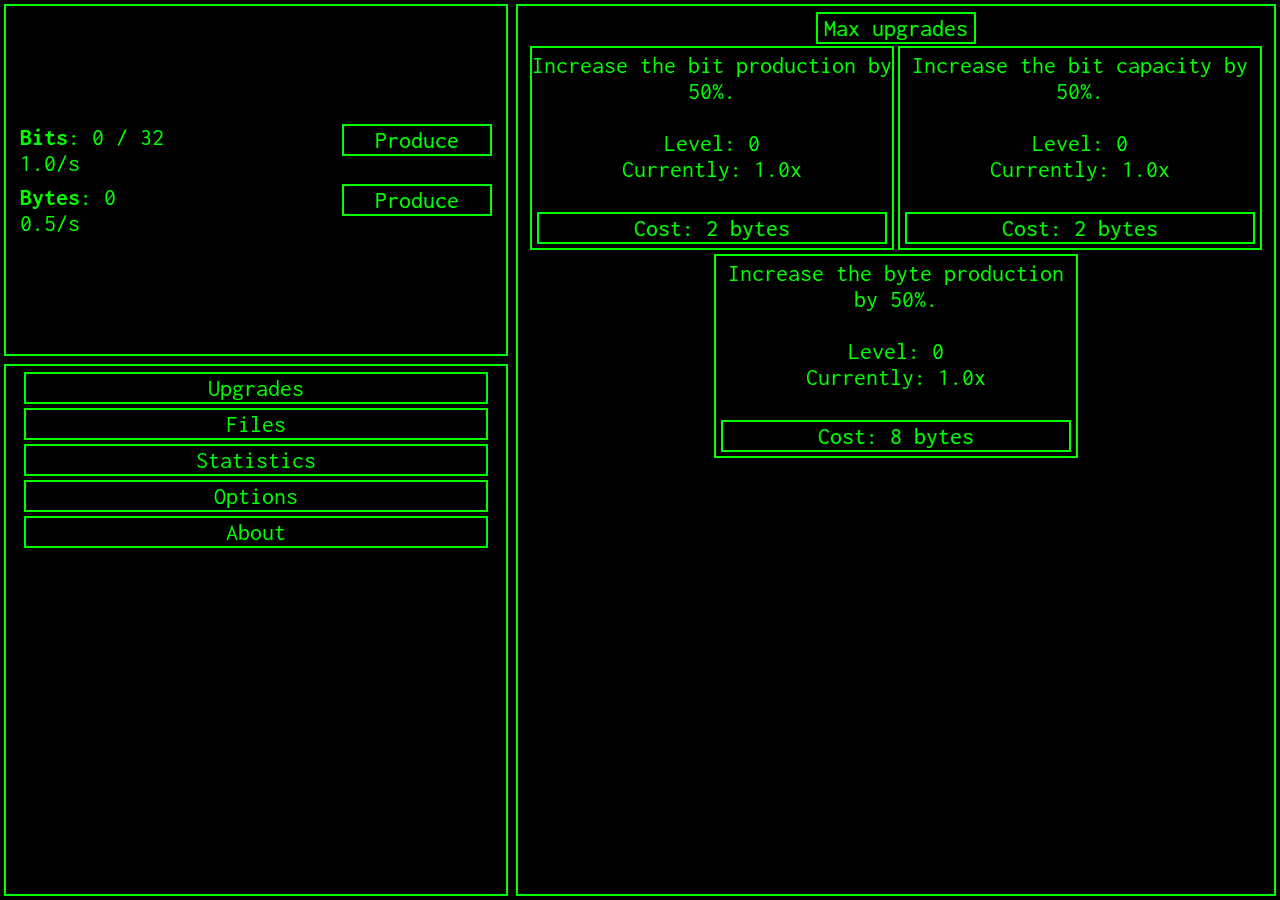
<file: index.html>
<html>
	<head>
		<title>Productive Data v0.1.5.3</title>
		<link rel="stylesheet" type="text/css" href="css/theme.css">
		<link href="https://fonts.googleapis.com/css?family=Inconsolata" rel="stylesheet">
		<script type="text/javascript" src="js/core.js"></script>
		<script type="text/javascript" src="js/load.js"></script>
		<script type="text/javascript" src="js/tabs.js"></script>
	</head>
	<body onload="init_game()">
		<div class="box topleft">
			<div class="currencies">
				<div class="currency">
					<div class="amount" id="bits"><b>Bits</b>: 0 / 32</div>
					<div class="production" id="bits_production">1.0/s</div>
					<button class="produce" id="produce_bits" onclick="produce('bits')">Produce</button>
				</div>
				<div class="currency">
					<div class="amount" id="bytes"><b>Bytes</b>: 0</div>
					<div class="production" id="bytes_production">0.5/s</div>
					<button class="produce" id="produce_bytes" onclick="produce('bytes')">Produce</button>
				</div>
				<div id="words_div" class="currency" style="display: none">
					<div class="amount" id="words"></div>
					<div class="production" id="words_multiplier"></div>
				</div>
			</div>
		</div>
		<div class="box bottomleft">
			<div class="boxInside tabButtons">
				<button onclick="switch_tab('upgrades')">Upgrades</button>
				<button onclick="switch_tab('files')">Files</button>
				<button id="tab_button_computers" onclick="switch_tab('computers')" style="display:none">Computers</button>
				<button id="tab_button_transfer" onclick="switch_tab('transfer')" style="display:none">Transfer</button>
				<button onclick="switch_tab('statistics')">Statistics</button>
				<button id="tab_button_feats" onclick="switch_tab('feats')" style="display:none">Feats</button>
				<button onclick="switch_tab('options')">Options</button>
				<button onclick="switch_tab('about')">About</button>
			</div>
		</div>
		<div class="box right">
			<div class="boxInside">
				<div class="tab" id="tab_stuck" style="display: block">
					If you are seeing this sentence for few seconds, please reload or export your save!<br>
					<button onclick="document.location.reload(true)">Reload</button>
					<button onclick="export_save_safe()">Export</button>
					<div id='exported_save_safe'>Here is your exported save. You can share it for reporting bugs.<br><textarea id='exported_save_safe_text' readonly></textarea></div>
				</div>
				<div class="tab" id="tab_upgrades">
					<button onclick="max_upgrades()">Max upgrades</button><br>
					<div class="upgrade">
						<div class="upgrade_effect" id="upgrade_1"></div>
						<button class="upgrade_button" id="upgrade_1_button" onclick="buy_upgrade(1)"></button>
					</div><div class="upgrade">
						<div class="upgrade_effect" id="upgrade_2"></div>
						<button class="upgrade_button" id="upgrade_2_button" onclick="buy_upgrade(2)"></button>
					</div><div class="upgrade">
						<div class="upgrade_effect" id="upgrade_3"></div>
						<button class="upgrade_button" id="upgrade_3_button" onclick="buy_upgrade(3)"></button>
					</div>
				</div>
				<div class="tab" id="tab_files">
					<div class="tab_locked" id="tab_locked_files">
						<b style="font-size: 48px">Unlock files?</b><br>
						<button class="unlock_button" onclick="unlock_files()">Cost: 64 bytes</button>
						<div id="perm_unlock_files">
							<b>Or are you want to perm-unlock files?</b><br>
							<button class="unlock_button" onclick="perm_unlock_files()">Cost: 16 words</button>
						</div>
					</div>
					<div id="tab_unlocked_files">
						<div id="total_file_boost"></div>
						<div id="percentage_to_be_injected"></div>
						<button onclick="select_percentage(10)">10%</button>
						<button onclick="select_percentage(25)">25%</button>
						<button onclick="select_percentage(100/3)">33.3%</button>
						<button onclick="select_percentage(50)">50%</button>
						<button onclick="select_percentage(75)">75%</button>
						<button onclick="select_percentage(100)">100%</button><br>
						<div id="inject_equally_button"><button onclick="inject_equally()">Inject all words evenly</button></div>
					</div>
				</div>
				<div class="tab" id="tab_computers">
					<div class="tab_locked" id="tab_locked_computers">
						<b style="font-size: 48px">Unlock computers?</b><br>
						<button class="unlock_button" onclick="unlock_computers()">512x multiplier</button>
						<div id="total_file_boost_computers"></div>
						<div id="perm_unlock_computers">
							<b>Or are you want to perm-unlock computers?</b><br>
							<button class="unlock_button" onclick="perm_unlock_computers()">Cost: 256 words</button>
						</div>
					</div>
					<div id="tab_unlocked_computers">
						<b>Select the file you want to dissolve.</b>
						<div id="file_selected"></div>
						<button class="select_file_button" id="select_file_1" onclick="select_file(1)"></button>
						<button class="select_file_button" id="select_file_2" onclick="select_file(2)"></button>
						<button class="select_file_button" id="select_file_3" onclick="select_file(3)"></button>
						<button class="select_file_button" id="select_file_4" onclick="select_file(4)"></button>
						<button class="select_file_button" id="select_file_5" onclick="select_file(5)"></button>
						<button class="select_file_button" id="select_file_6" onclick="select_file(6)"></button>
						<button class="select_file_button" id="select_file_7" onclick="select_file(7)"></button>
						<button class="select_file_button" id="select_file_8" onclick="select_file(8)"></button>
						<div id="total_computer_boost"></div>
						<div id="computers"></div>
						<div id="unlock_servers">
							<b style="font-size: 48px">Unlock servers?</b><br>
							<button class="unlock_button" onclick="unlock_servers()">Cost: 512 words</button>
						</div>
					</div>
				</div>
				<div class="tab" id="tab_transfer">
					Transferring resets all of your bits, bytes, upgrades, files, and computers, but you will gain words based on your bytes. You need to get 160 total computer levels to transfer.
					<div id="total_computer_levels"></div>
					<button id="transfer" onclick="transfer()"></button>
					<div id="next_word_gain"></div>
					<div id="automation">
						<button class="automation_upgrade_button" id="buy_autobuyer" onclick="buy_autobuyer()"></button><br>
					</div>
				</div>
				<div class="tab table_tab" id="tab_statistics">
					<table align=center>
						<tr>
							<td>Playtime:</td>
							<td id="playtime">0.0 seconds</td>
						</tr>
						<tr>
							<td>Total bits gained:</td>
							<td id="total_bits">0</td>
						</tr>
						<tr>
							<td>Total bytes gained:</td>
							<td id="total_bytes">0</td>
						</tr>
						<tr>
							<td>Total upgrades bought:</td>
							<td id="total_upgrades">0</td>
						</tr>
						<tr id="bits_injected_row">
							<td>Total bits injected:</td>
							<td id="bits_injected">0</td>
						</tr>
						<tr id="files_dissolved_row">
							<td>Total files dissolved:</td>
							<td id="files_dissolved">0</td>
						</tr>
						<tr id="total_exp_row">
							<td>Total EXP gained:</td>
							<td id="total_exp">0</td>
						</tr>
						<tr id="total_levelups_row">
							<td>Total level ups:</td>
							<td id="total_levelups">0</td>
						</tr>
						<tr id="total_computer_levelups_row">
							<td>Total computer level ups:</td>
							<td id="total_computer_levelups">0</td>
						</tr>
						<tr id="times_transfer_row">
							<td>Times transferred:</td>
							<td id="times_transfer">0</td>
						</tr>
						<tr id="time_this_transfer_row">
							<td>Time since last transfer:</td>
							<td id="time_this_transfer">0.0 seconds</td>
						</tr>
						<tr id="fastest_transfer_row">
							<td>Fastest transfer:</td>
							<td id="fastest_transfer">0.0 seconds</td>
						</tr>
						<tr id="total_words_row">
							<td>Total words gained:</td>
							<td id="total_words">0</td>
						</tr>
						<tr id="words_injected_row">
							<td>Total words injected:</td>
							<td id="words_injected">0</td>
						</tr>
						<tr id="total_sxp_row">
							<td>Total SXP gained:</td>
							<td id="total_sxp">0</td>
						</tr>
						<tr id="servers_made_row">
							<td>Total servers made:</td>
							<td id="servers_made">0</td>
						</tr>
						<tr id="total_server_levelups_row">
							<td>Total server level ups:</td>
							<td id="total_server_levelups">0</td>
						</tr>
					</table>
				</div>
				<div class="tab table_tab" id="tab_feats">
					<table id="feats" align=center>
					</table>
				</div>
				<div class="tab" id="tab_options">
					<b style="font-size: 48px">Saving</b><br>
					<table align=center><tr>
						<td><button class="option" onclick="save_game()">Save</button></td>
						<td><button class="option" onclick="export_save()">Export</button></td>
						<td><button class="option" onclick="import_save()">Import</button></td>
						<td><button class="option" onclick="hard_reset()">HARD RESET</button></td>
					</tr><tr>
						<td></td>
						<td><button class="option" id="auto_save" onclick="toggle_auto_save()"></button></td>
						<td><button class="option" id="offline_progress" onclick="toggle_offline_progress()"></button></td>
						<td></td>
					</tr></table>
					<div id='exported_save'>Here is your exported save. You can share it for reporting bugs.<br><textarea id='exported_save_text' readonly></textarea></div>
					<b style="font-size: 48px">Display</b><br>
					<table align=center><tr>
						<td><button class="option" id="tick_rate" onclick="change_tick_rate()"></button></td>
						<td><button class="option" id="theme" onclick="open_theme_menu()"></button></td>
						<td><button class="option" id="notation" onclick="change_notation()"></button></td>
					</tr></table>
					<div id='theme_menu'>
						<div id="theme_color"></div>
						<button class="theme_option_button" onclick="change_theme_color(1)">Red</button>
						<button class="theme_option_button" onclick="change_theme_color(2)">Orange</button>
						<button class="theme_option_button" onclick="change_theme_color(3)">Yellow</button>
						<button class="theme_option_button" onclick="change_theme_color(4)">Lime</button>
						<button class="theme_option_button" onclick="change_theme_color(5)">Green</button>
						<button class="theme_option_button" onclick="change_theme_color(6)">Jade</button>
						<button class="theme_option_button" onclick="change_theme_color(7)">Cyan</button>
						<button class="theme_option_button" onclick="change_theme_color(8)">Water</button>
						<button class="theme_option_button" onclick="change_theme_color(9)">Blue</button>
						<button class="theme_option_button" onclick="change_theme_color(10)">Purple</button>
						<button class="theme_option_button" onclick="change_theme_color(11)">Pink</button>
						<button class="theme_option_button" onclick="change_theme_color(12)">Red Beryl</button><br><br>
						<button id="theme_light" class="theme_option_button" onclick="toggle_theme_light()"></button>
						<button id="theme_dark" class="theme_option_button" onclick="toggle_theme_dark()"></button>
					</div>
					<b style="font-size: 48px">Quality of Life</b><br>
					<table align=center><tr>
						<td><button class="option" id="lock_bits_production" onclick="lock_bits_production()"></button></td>
					</tr></table>
				</div>
				<div class="tab" id="tab_about">
					<b style='font-size: 48px'>Productive Data</b><br>Created by Aarex Tiaokhiao<br>v0.1.5.3<br><br>
					<a href="https://aarextiaokhiao.github.io/">Home</a><br>
					<a href="changelog.html">Changelog</a><br>
					<s>Discord</s> (<a href="http://discord.gg/KsjcgskgTj" target="_newtab">NG+3 Server</a>)<br>
					<a href="http://aarextiaokhiao.github.io">Aarex's Home</a>
					<br><br>
					<b style='font-size:48px'>WARNING</b><br>
					This game has been now archived after few years of development. I am not deleting this for historic purposes. You are feel free to still play this game, but however you will probably not enjoy it.<br>
				</div>
			</div>
		</div>
		<div id="feat_achieved">
		</div>
	</body>
</html>
</file>
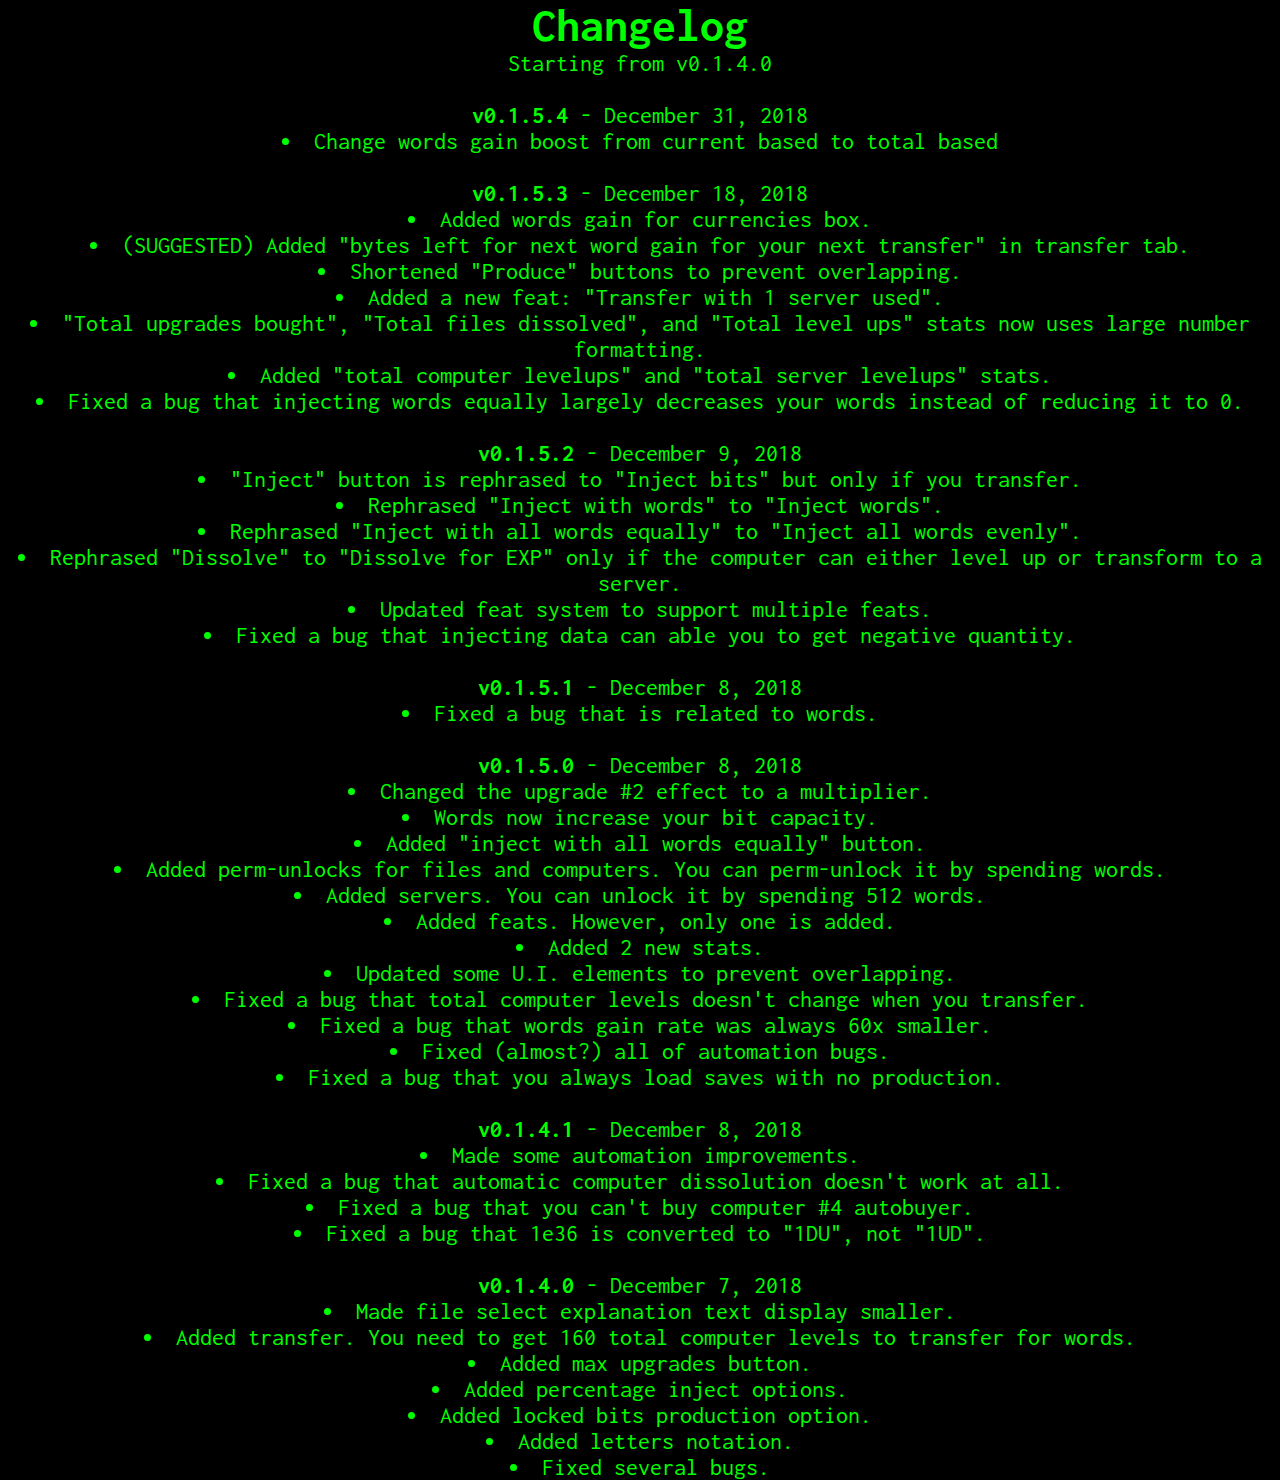
<file: changelog.html>
<html>
	<head>
		<title>Productive Data</title>
		<link rel="stylesheet" type="text/css" href="css/theme.css">
		<link href="https://fonts.googleapis.com/css?family=Inconsolata" rel="stylesheet">
	</head>
	<body>
		<div style="text-align: center">
			<b style="font-size: 48px">Changelog</b><br>
			Starting from v0.1.4.0<br><br>
			<b>v0.1.5.4</b> - December 31, 2018<br>
			<list>
				<li>Change words gain boost from current based to total based</li>
			</list><br>
			<b>v0.1.5.3</b> - December 18, 2018<br>
			<list>
				<li>Added words gain for currencies box.</li>
				<li>(SUGGESTED) Added "bytes left for next word gain for your next transfer" in transfer tab.</li>
				<li>Shortened "Produce" buttons to prevent overlapping.</li>
				<li>Added a new feat: "Transfer with 1 server used".</li>
				<li>"Total upgrades bought", "Total files dissolved", and "Total level ups" stats now uses large number formatting.</li>
				<li>Added "total computer levelups" and "total server levelups" stats.</li>
				<li>Fixed a bug that injecting words equally largely decreases your words instead of reducing it to 0.</li>
			</list><br>
			<b>v0.1.5.2</b> - December 9, 2018<br>
			<list>
				<li>"Inject" button is rephrased to "Inject bits" but only if you transfer.</li>
				<li>Rephrased "Inject with words" to "Inject words".</li>
				<li>Rephrased "Inject with all words equally" to "Inject all words evenly".</li>
				<li>Rephrased "Dissolve" to "Dissolve for EXP" only if the computer can either level up or transform to a server.</li>
				<li>Updated feat system to support multiple feats.</li>
				<li>Fixed a bug that injecting data can able you to get negative quantity.</li>
			</list><br>
			<b>v0.1.5.1</b> - December 8, 2018<br>
			<list>
				<li>Fixed a bug that is related to words.</li>
			</list><br>
			<b>v0.1.5.0</b> - December 8, 2018<br>
			<list>
				<li>Changed the upgrade #2 effect to a multiplier.</li>
				<li>Words now increase your bit capacity.</li>
				<li>Added "inject with all words equally" button.</li>
				<li>Added perm-unlocks for files and computers. You can perm-unlock it by spending words.</li>
				<li>Added servers. You can unlock it by spending 512 words.</li>
				<li>Added feats. However, only one is added.</li>
				<li>Added 2 new stats.</li>
				<li>Updated some U.I. elements to prevent overlapping.</li>
				<li>Fixed a bug that total computer levels doesn't change when you transfer.</li>
				<li>Fixed a bug that words gain rate was always 60x smaller.</li>
				<li>Fixed (almost?) all of automation bugs.</li>
				<li>Fixed a bug that you always load saves with no production.</li>
			</list><br>
			<b>v0.1.4.1</b> - December 8, 2018<br>
			<list>
				<li>Made some automation improvements.</li>
				<li>Fixed a bug that automatic computer dissolution doesn't work at all.</li>
				<li>Fixed a bug that you can't buy computer #4 autobuyer.</li>
				<li>Fixed a bug that 1e36 is converted to "1DU", not "1UD".</li>
			</list><br>
			<b>v0.1.4.0</b> - December 7, 2018<br>
			<list>
				<li>Made file select explanation text display smaller.</li>
				<li>Added transfer. You need to get 160 total computer levels to transfer for words.</li>
				<li>Added max upgrades button.</li>
				<li>Added percentage inject options.</li>
				<li>Added locked bits production option.</li>
				<li>Added letters notation.</li>
				<li>Fixed several bugs.</li>
			</list>
		</div>
	</body>
</html>
</file>
<file: css/theme.css>
:root {
	--background: #000000;
	--color: #00ff00;
}

body {
	background: var(--background);
	color: var(--color);
	font-size: 24px;
	font-family: 'Inconsolata', monospace;
	margin: 0;
	transition-duration: 0.2s
}
div {
	margin: 0
}
a { 
	color: var(--color)
}
button {
	background: var(--background);
	border: 2px solid var(--color);
	color: var(--color);
	font-size: 24px;
	font-family: 'Inconsolata', monospace;
	transition-duration: 0.2s
}
button:hover {
	background: var(--color);
	color: var(--background)
}
.box {
	position: fixed;
	border: 2px solid var(--color);
}
.topleft {
	left: 4px;
	top: 4px;
	width: calc(40% - 12px);
	height: calc(40% - 12px)
}
.bottomleft {
	left: 4px;
	bottom: 4px;
	width: calc(40% - 12px);
	height: calc(60% - 12px)
}
.right {
	right: 4px;
	top: 4px;
	width: calc(60% - 12px);
	height: calc(100% - 12px)
}
.boxInside {
	position: absolute;
	left: 6px;
	top: 6px;
	width: calc(100% - 12px);
	height: calc(100% - 12px);
	text-align: center;
	overflow-x: auto;
	overflow-y: auto
}
.currencies {
	position: absolute;
	left: 50%;
	bottom: 50%;
	transform: translate(-50%,50%);
	font-size: 24px;
	text-align: center;
	overflow-x: auto
}
.currency {
	position: relative;
	width: 480px;
	height: 60px
}
.amount {
	position: absolute;
	left: 4px;
	top: 4px
}
.produce {
	position: absolute;
	right: 4px;
	top: 4px;
	width: 150px;
	height: 32px;
}
.production {
	position: absolute;
	left: 4px;
	bottom: 4px
}
.tabButtons {
	overflow-y: auto
}
.tabButtons button {
	width: calc(100% - 24px);
	margin-bottom: 4px
}
.tab {
	display: none;
}
#tab_options td {
	padding: 2px
}
.option {
	width: 180px;
	height: 90px
}
.table_tab table {
	width: 720px
}
.table_tab tr {
	height: 24px
}
.table_tab td:nth-child(1) {
	min-width: 360px;
	width: 360px;
	max-width: 360px;
	font-size: 24px;
	font-weight: bold;
	text-align: left
}
.table_tab td:nth-child(2) {
	min-width: 360px;
	width: 360px;
	max-width: 360px;
	font-size: 24px;
	text-align: right
}
#exported_save, #exported_save_safe {
	display: none
}
#exported_save_text, #exported_save_safe_text {
	width: 240px;
	height: 60px
}
.upgrade {
	position: relative;
	width: 360px;
	height: 200px;
	display: inline-block;
	border: 2px solid var(--color);
	margin: 2px
}
.upgrade_effect {
	position: absolute;
	width: 100%;
	top: 4px
}
.upgrade_button {
	position: absolute;
	transform: translate(-50%, 0);
	bottom: 4px;
	width: 350px
}
.tab_locked {
	position: absolute;
	left: 50%;
	bottom: 50%;
	transform: translate(-50%,50%);
	text-align: center;
}
.unlock_button {
	width: 240px
}
.theme_option_button {
	width: 180px
}
.select_file_button {
	height: 90px;
	width: 210px;
}
.computer {
	position: relative;
	width: 360px;
	height: 210px;
	display: inline-block;
	border: 2px solid var(--color);
	margin: 2px
}
#transfer {
	height: 90px;
	width: 360px
}
.inject_button_secondary {
	position: absolute;
	transform: translate(-50%, 0);
	bottom: 40px;
	width: 350px
}
.automation_upgrade_button {
	width: 300px;
	height: 90px
}
#feat_achieved {
	position: absolute;
	left: 4px;
	bottom: 4px;
	background: var(--background);
	opacity: 0;
	border: 2px solid var(--color);
	width: 360px;
	height: 60px;
	z-index: 1;
	transition-duration: 0.2s
}
</file>
